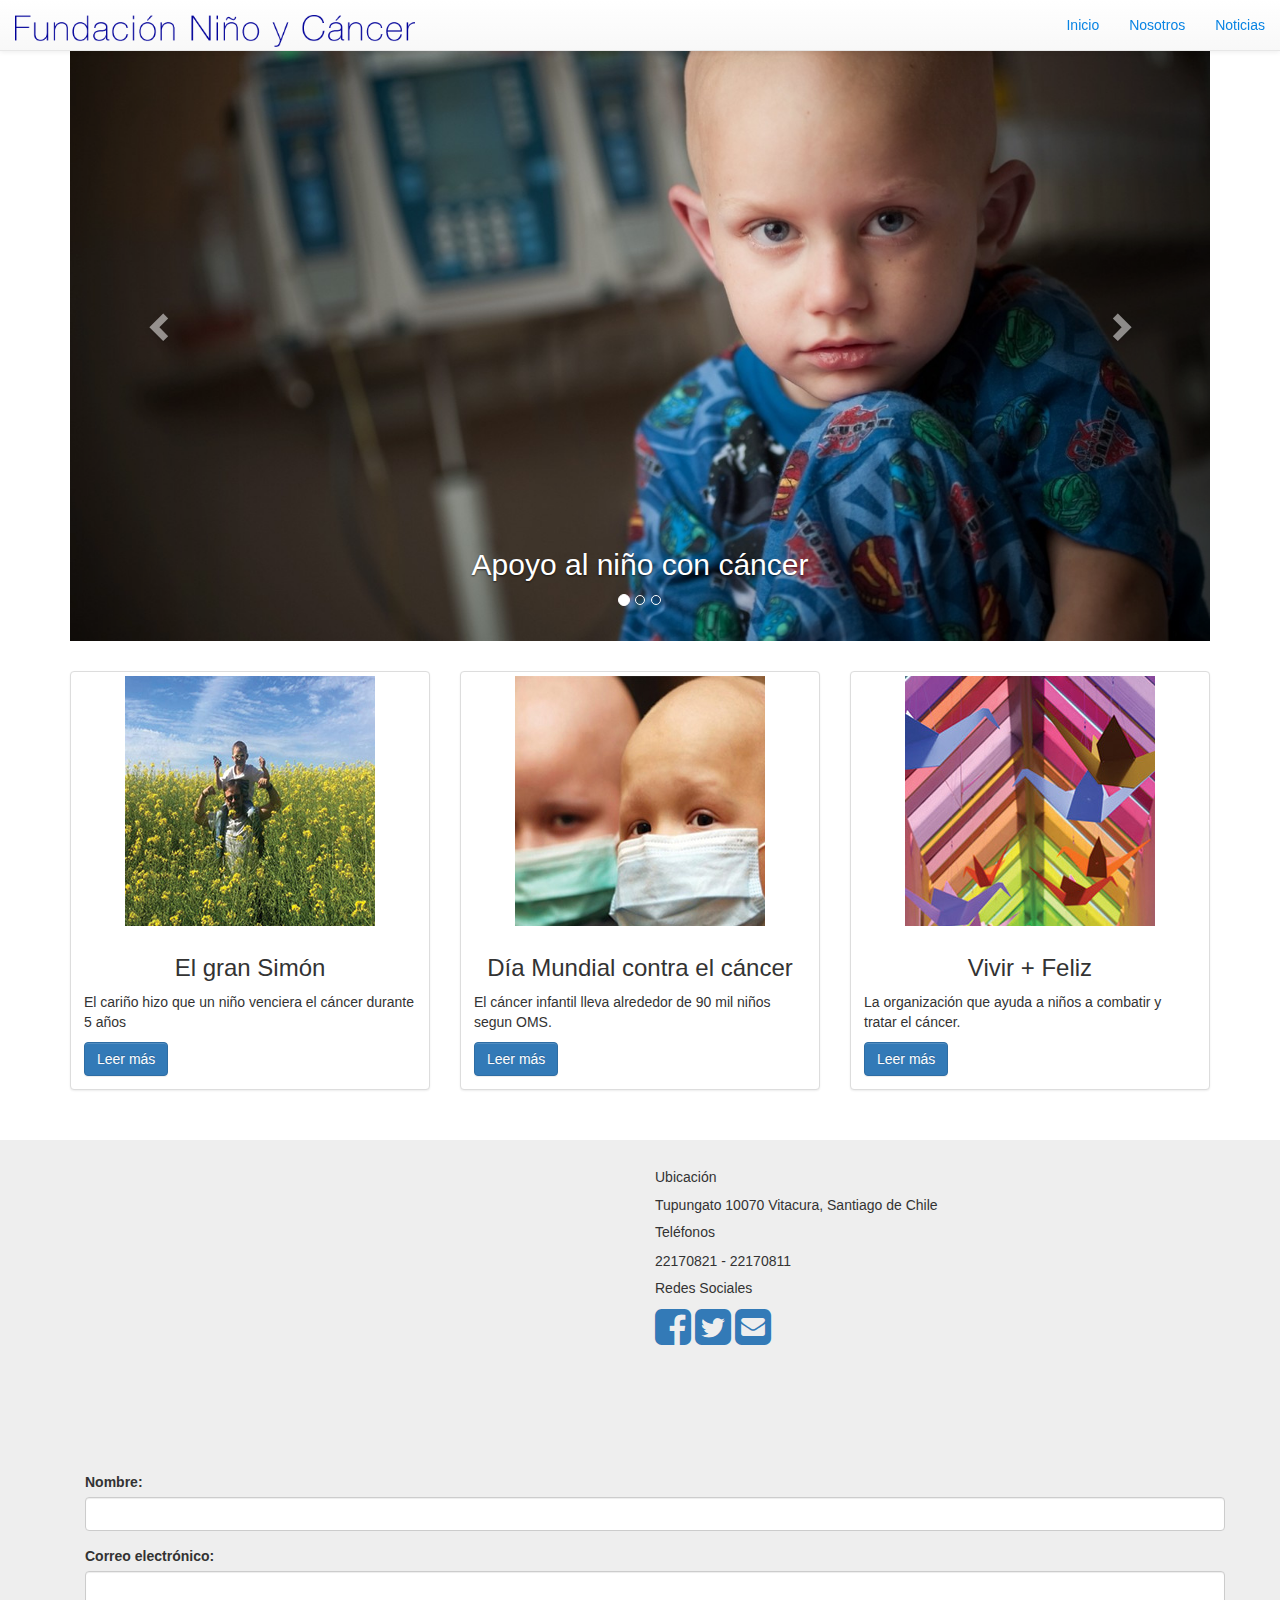
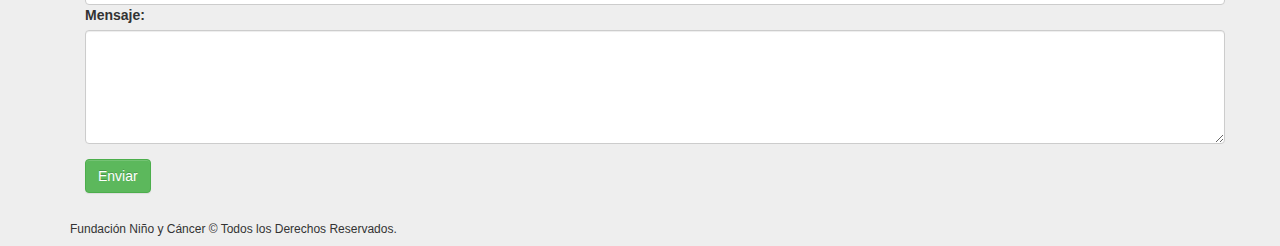
<file: index.html>
<!DOCTYPE html>
<html lang="en">

<head>
    <meta charset="UTF-8">
    <meta name="viewport" content="width=device-width, initial-scale=1.0">
    <title>Fundación Niño y Cáncer</title>
    <link rel="stylesheet" href="css/style.css" type="text/css">
    <link rel="stylesheet" href="css/bootstrap-theme.css" type="text/css">
    <link rel="stylesheet" href="css/bootstrap.css" type="text/css">
    <link href="https://fonts.googleapis.com/css?family=Source+Sans+Pro:400,700" rel="stylesheet">
    <link rel="stylesheet" href="css/font-awesome.min.css" type="text/css">
    <script src="js/bootstrap.js"></script>
    <script src="js/jquery.js"></script>
    <script src="js/bootstrap.min.js"></script>
</head>

<body>
    <!--menu-->
    <nav class="navbar navbar-default navbar-fixed-top">
        <div class="container-fluid">
            <div class="navbar-header">
                <a class="navbar-brand" href="index.html"><img src="images/logo.png" class="logotipo img-responsive" alt=""></a>
            </div>
            <ul class="nav navbar-nav navbar-right">
                <li><a href="index.html">Inicio</a></li>
                <li><a href="nosotros.html">Nosotros</a></li>
                <li><a href="noticias.html">Noticias</a></li>
            </ul>
        </div>
    </nav>
    <!--fin de menu-->

    <div class="container">
        <div class="row">
            <div class="col-md-12">
                <div id="carousel1" class="carousel slide" data-ride="carousel">
                    <ol class="carousel-indicators">
                        <li data-target="#carousel1" data-slide-to="0" class="active"></li>
                        <li data-target="#carousel1" data-slide-to="1"></li>
                        <li data-target="#carousel1" data-slide-to="2"></li>
                    </ol>

                    <div class="carousel-inner" role="listbox">

                        <div class="item active">
                            <img src="images/banner.jpg" alt="Imagen 1">
                            <div class="carousel-caption">
                                <h2> Apoyo al niño con cáncer</h2></div>
                        </div>

                        <div class="item">
                            <img src="images/banner2.jpg" alt="Imagen 2">
                            <div class="carousel-caption">
                                <h2>Voluntariado</h2></div>
                        </div>

                        <div class="item">
                            <img src="images/banner3.jpg" alt="Imagen 3">
                            <div class="carousel-caption">
                                <h2>Donaciones</h2></div>
                        </div>
                    </div>

                    <a class="left carousel-control" href="#carousel1" role="button" data-slide="prev">
                        <span class="glyphicon glyphicon-chevron-left" aria-hidden="true"></span>
                        <span class="sr-only">Anterior</span>
                    </a>
                    <a class="right carousel-control" href="#carousel1" role="button" data-slide="next">
                        <span class="glyphicon glyphicon-chevron-right" aria-hidden="true"></span>
                        <span class="sr-only">Siguiente</span>
                    </a>

                </div>

            </div>
        </div>
    </div>

    <!--thumbnails-->
    <div class="imagenes">
        <div class="container">

            <div class="row">
                <div class="col-sm-6 col-md-4">
                    <div class="thumbnail">
                        <img src="images/blog1.jpg" alt="imagen">
                        <div class="caption">
                            <h3>El gran Simón</h3>
                            <p>El cariño hizo que un niño venciera el cáncer durante 5 años</p>
                            <a href="noticias.html">
                                <button class="btn btn-primary">Leer más</button>
                            </a>
                        </div>
                    </div>
                </div>

                <div class="col-sm-6 col-md-4">
                    <div class="thumbnail">
                        <img src="images/blog2.jpg" alt="imagen">
                        <div class="caption">
                            <h3>Día Mundial contra el cáncer </h3>
                            <p>El cáncer infantil lleva alrededor de 90 mil niños segun OMS.</p>
                            <a href="noticias.html">
                                <button class="btn btn-primary">Leer más</button>
                            </a>
                        </div>
                    </div>
                </div>

                <div class="col-sm-6 col-md-4">
                    <div class="thumbnail">
                        <img src="images/blog3.jpg" alt="imagen">
                        <div class="caption">
                            <h3>Vivir + Feliz</h3>
                            <p>La organización que ayuda a niños a combatir y tratar el cáncer.</p>
                            <a href="noticias.html">
                                <button class="btn btn-primary">Leer más</button>
                            </a>
                        </div>
                    </div>
                </div>
            </div>

        </div>
    </div>
    <!-- fin de thumbnails-->

    <!--mapa y redes sociales-->
    <div class="mapa">
        <div class="container">
            <div class="row">
                <div class="col-sm-6 col-md-6">
                    <div class="embed-responsive embed-responsive-16by9">
                        <iframe src="https://www.google.com/maps/embed?pb=!1m18!1m12!1m3!1d3331.5093060796244!2d-70.53933968458671!3d-33.38387450148491!2m3!1f0!2f0!3f0!3m2!1i1024!2i768!4f13.1!3m3!1m2!1s0x9662c952b6e45c13%3A0xe20a79d839401910!2sTupungato+10070%2C+Vitacura%2C+Regi%C3%B3n+Metropolitana!5e0!3m2!1ses-419!2scl!4v1526783578929" width="600" height="450" frameborder="0" style="border:0" allowfullscreen></iframe>
                    </div>
                </div>
                <div class="col-sm-6 col-md-6">
                    <h5>Ubicación</h5>
                    <p>Tupungato 10070 Vitacura, Santiago de Chile</p>
                    <h5>Teléfonos</h5>
                    <p>22170821 - 22170811</p>
                    <h5>Redes Sociales</h5>
                    <a href="https://www.facebook.com/cancerynino"><i id="social-fb" class="fa fa-facebook-square fa-3x social"></i></a>
                    <a href="https://twitter.com/cancerynino"><i id="social-tw" class="fa fa-twitter-square fa-3x social"></i></a>
                    <a href="mailto:fundacion@ninoycancer.cl"><i id="social-em" class="fa fa-envelope-square fa-3x social"></i></a>
                </div>

                <!--formulario de contacto-->
                <div class="col-sm-12">
                    <div class="container">

                        <form>

                            <div class="form-group">
                                <label for="nombre">Nombre:</label>
                                <input type="text" class="form-control" id="nombre">
                            </div>
                            <div class="form-group">
                                <label for="correo">Correo electrónico:</label>
                                <input type="email" class="form-control" id="email">
                                <label for="comment">Mensaje:</label>
                                <textarea class="form-control" rows="5" id="mensaje"></textarea>

                            </div>
                        </form>
                        <button type="submit" class="btn btn-success">Enviar</button>
                    </div>

                </div>
                <!--fin formulario de contacto-->
            </div>
        </div>
    </div>
    <!--fin mapa y rrss-->

    <!--footer-->
    <div class="footer">
        <div class="container">

            <h6>Fundación Niño y Cáncer © Todos los Derechos Reservados.</h6>
        </div>
    </div>
    <!--fin footer-->
</body>

</html>
</file>
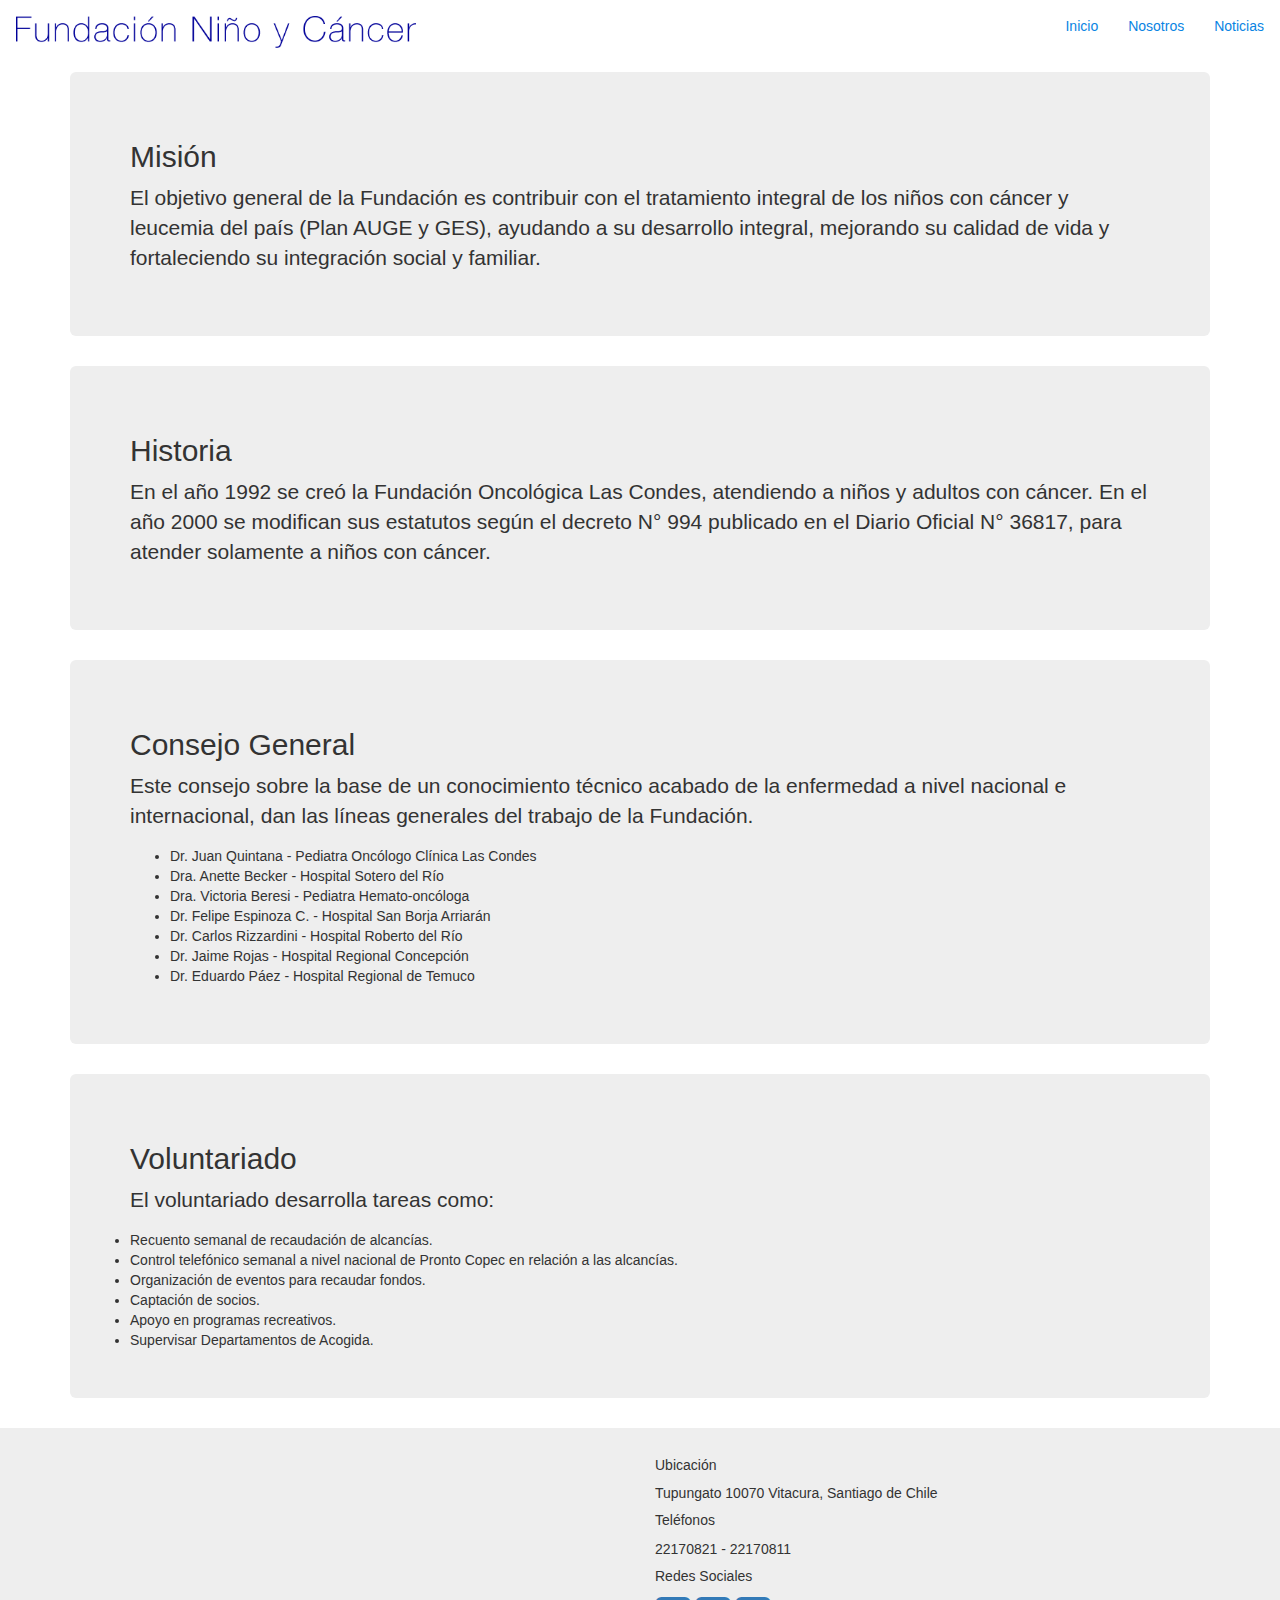
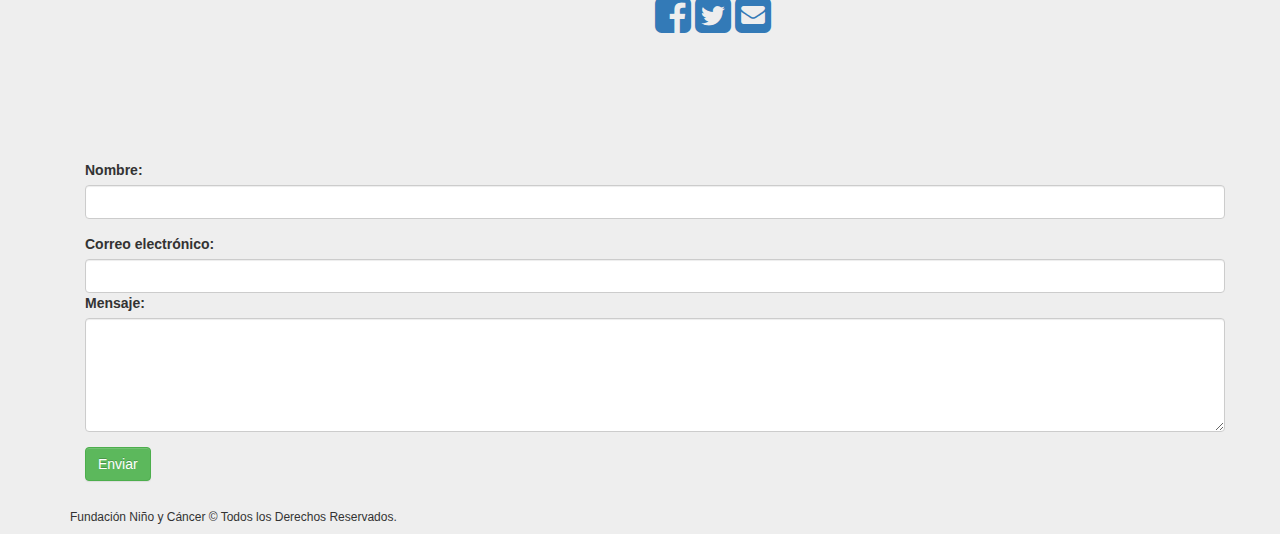
<file: nosotros.html>
<!DOCTYPE html>
<html lang="en">

<head>
    <meta charset="UTF-8">
    <meta name="viewport" content="width=device-width, initial-scale=1.0">
    <title>Fundación Niño y Cáncer</title>
    <link rel="stylesheet" href="css/style.css" type="text/css">
    <link rel="stylesheet" href="css/bootstrap-theme.css" type="text/css">
    <link rel="stylesheet" href="css/bootstrap.css" type="text/css">
    <link href="https://fonts.googleapis.com/css?family=Source+Sans+Pro:400,700" rel="stylesheet">
    <link rel="stylesheet" href="css/font-awesome.min.css" type="text/css">
    <script src="js/bootstrap.js"></script>
    <script src="js/jquery.js"></script>
    <script src="js/bootstrap.min.js"></script>
</head>

<body>
    <!--menu-->
    <nav class="navbar navbar-dark">
        <div class="container-fluid">
            <div class="navbar-header">
                <a class="navbar-brand" href="index.html"><img src="images/logo.png" class="logotipo img-responsive" alt=""></a>
            </div>
            <ul class="nav navbar-nav navbar-right">
                <li><a href="index.html">Inicio</a></li>
                <li><a href="nosotros.html">Nosotros</a></li>
                <li><a href="noticias.html">Noticias</a></li>
            </ul>
        </div>
    </nav>
    <!--fin menu-->

    <!--sobre nosotros-->

    <div class="nosotros">
        <div class="container">
            <div class="row">
                <div class="col-md-12 col-sm-6">
                    <div class="jumbotron">
                        <h2>Misión</h2>
                        <p>El objetivo general de la Fundación es contribuir con el tratamiento integral de los niños con cáncer y leucemia del país (Plan AUGE y GES), ayudando a su desarrollo integral, mejorando su calidad de vida y fortaleciendo su integración social y familiar.</p>
                    </div>
                    <div class="jumbotron">
                        <h2>Historia</h2>
                        <p>En el año 1992 se creó la Fundación Oncológica Las Condes, atendiendo a niños y adultos con cáncer. En el año 2000 se modifican sus estatutos según el decreto N° 994 publicado en el Diario Oficial N° 36817, para atender solamente a niños con cáncer.</p>
                    </div>
                    <div class="jumbotron">
                        <h2>Consejo General</h2>
                        <p>Este consejo sobre la base de un conocimiento técnico acabado de la enfermedad a nivel nacional e internacional, dan las líneas generales del trabajo de la Fundación.</p>
                        <ul>
                            <li>Dr. Juan Quintana - Pediatra Oncólogo Clínica Las Condes</li>
                            <li>Dra. Anette Becker - Hospital Sotero del Río</li>
                            <li>Dra. Victoria Beresi - Pediatra Hemato-oncóloga</li>
                            <li>Dr. Felipe Espinoza C. - Hospital San Borja Arriarán</li>
                            <li>Dr. Carlos Rizzardini - Hospital Roberto del Río</li>
                            <li>Dr. Jaime Rojas - Hospital Regional Concepción</li>
                            <li>Dr. Eduardo Páez - Hospital Regional de Temuco</li>
                        </ul>
                    </div>
                    <div class="jumbotron">
                        <h2>Voluntariado</h2>
                        <p>El voluntariado desarrolla tareas como:</p>
                        <li>Recuento semanal de recaudación de alcancías.</li>
                        <li>Control telefónico semanal a nivel nacional de Pronto Copec en relación a las alcancías.</li>
                        <li>Organización de eventos para recaudar fondos.</li>
                        <li>Captación de socios.</li>
                        <li>Apoyo en programas recreativos.</li>
                        <li>Supervisar Departamentos de Acogida.</li>
                    </div>
                </div>
            </div>
        </div>

    </div>
    <!--fin sobre nosotros-->

    <!--mapa y redes sociales-->
    <div class="mapa">
        <div class="container">
            <div class="row">
                <div class="col-sm-6 col-md-6">
                    <div class="embed-responsive embed-responsive-16by9">
                        <iframe src="https://www.google.com/maps/embed?pb=!1m18!1m12!1m3!1d3331.5093060796244!2d-70.53933968458671!3d-33.38387450148491!2m3!1f0!2f0!3f0!3m2!1i1024!2i768!4f13.1!3m3!1m2!1s0x9662c952b6e45c13%3A0xe20a79d839401910!2sTupungato+10070%2C+Vitacura%2C+Regi%C3%B3n+Metropolitana!5e0!3m2!1ses-419!2scl!4v1526783578929" width="600" height="450" frameborder="0" style="border:0" allowfullscreen></iframe>
                    </div>
                </div>
                <div class="col-sm-6 col-md-6">
                    <h5>Ubicación</h5>
                    <p>Tupungato 10070 Vitacura, Santiago de Chile</p>
                    <h5>Teléfonos</h5>
                    <p>22170821 - 22170811</p>
                    <h5>Redes Sociales</h5>
                    <a href="https://www.facebook.com/cancerynino"><i id="social-fb" class="fa fa-facebook-square fa-3x social"></i></a>
                    <a href="https://twitter.com/cancerynino"><i id="social-tw" class="fa fa-twitter-square fa-3x social"></i></a>
                    <a href="mailto:fundacion@ninoycancer.cl"><i id="social-em" class="fa fa-envelope-square fa-3x social"></i></a>
                </div>

                <!--formulario de contacto-->
                <div class="col-sm-12">
                    <div class="container">
                      

                        <form>

                            <div class="form-group">
                                <label for="nombre">Nombre:</label>
                                <input type="text" class="form-control" id="nombre">
                            </div>
                            <div class="form-group">
                                <label for="correo">Correo electrónico:</label>
                                <input type="email" class="form-control" id="email">
                                <label for="comment">Mensaje:</label>
                                <textarea class="form-control" rows="5" id="mensaje"></textarea>

                            </div>
                        </form>
                        <button type="submit" class="btn btn-success">Enviar</button>
                    </div>

                </div>
                <!--fin formulario de contacto-->
            </div>
        </div>
    </div>
    <!--fin mapa y rrss-->

    <!--footer-->
    <div class="footer">
        <div class="container">

            <h6>Fundación Niño y Cáncer © Todos los Derechos Reservados.</h6>
        </div>
    </div>
    <!--fin footer-->
</body>

</html>
</file>
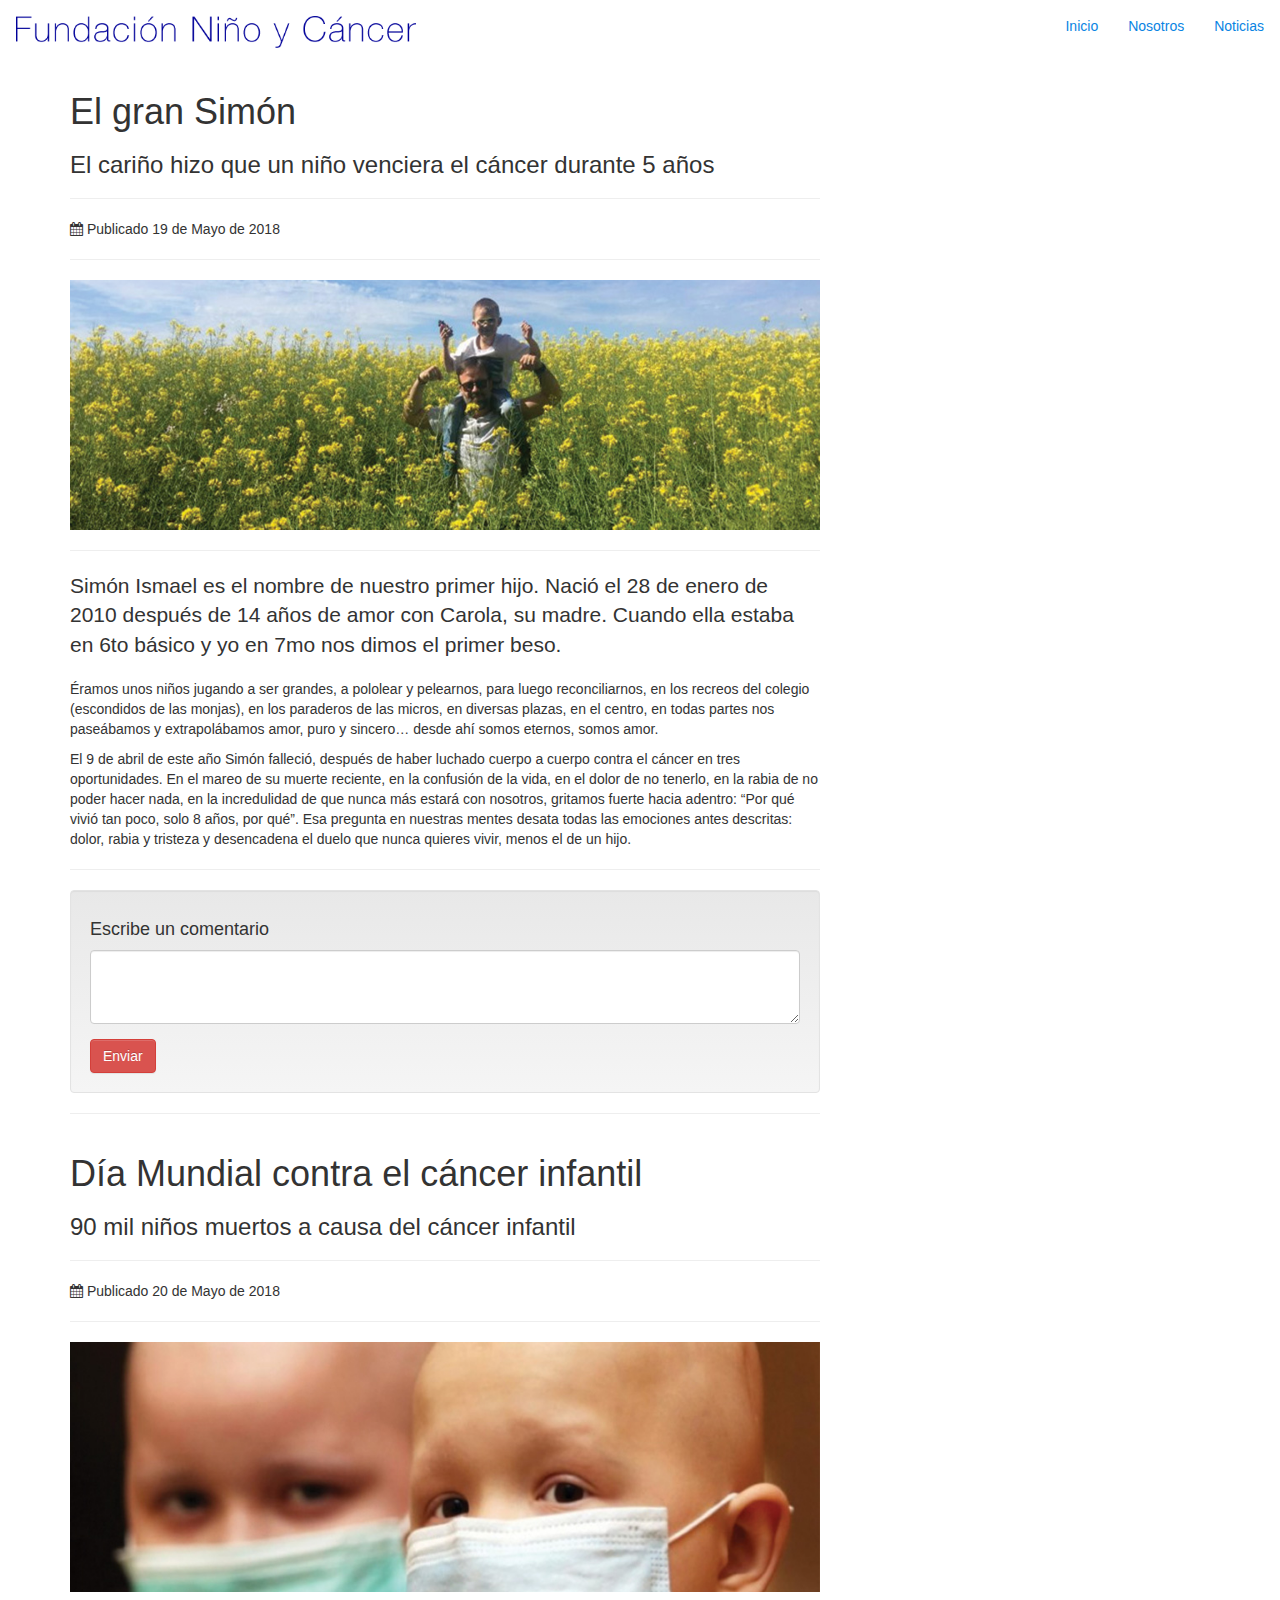
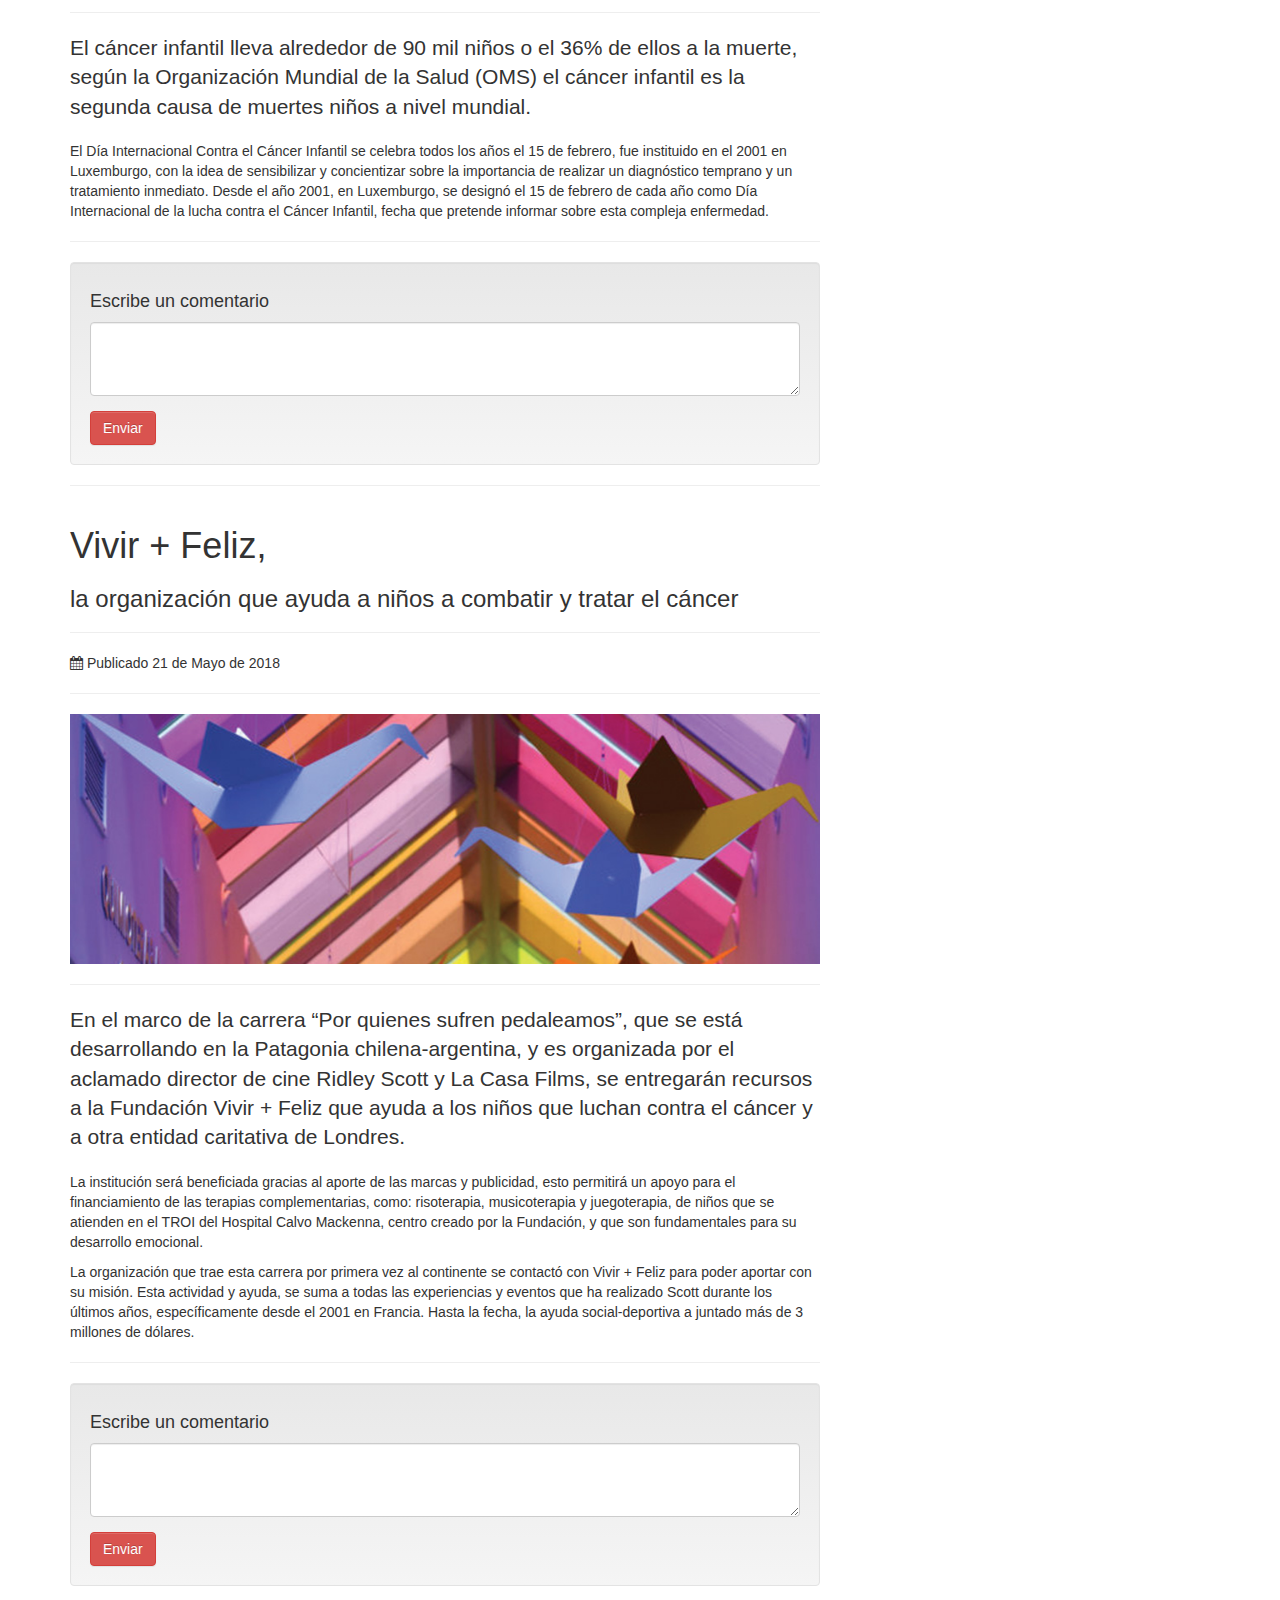
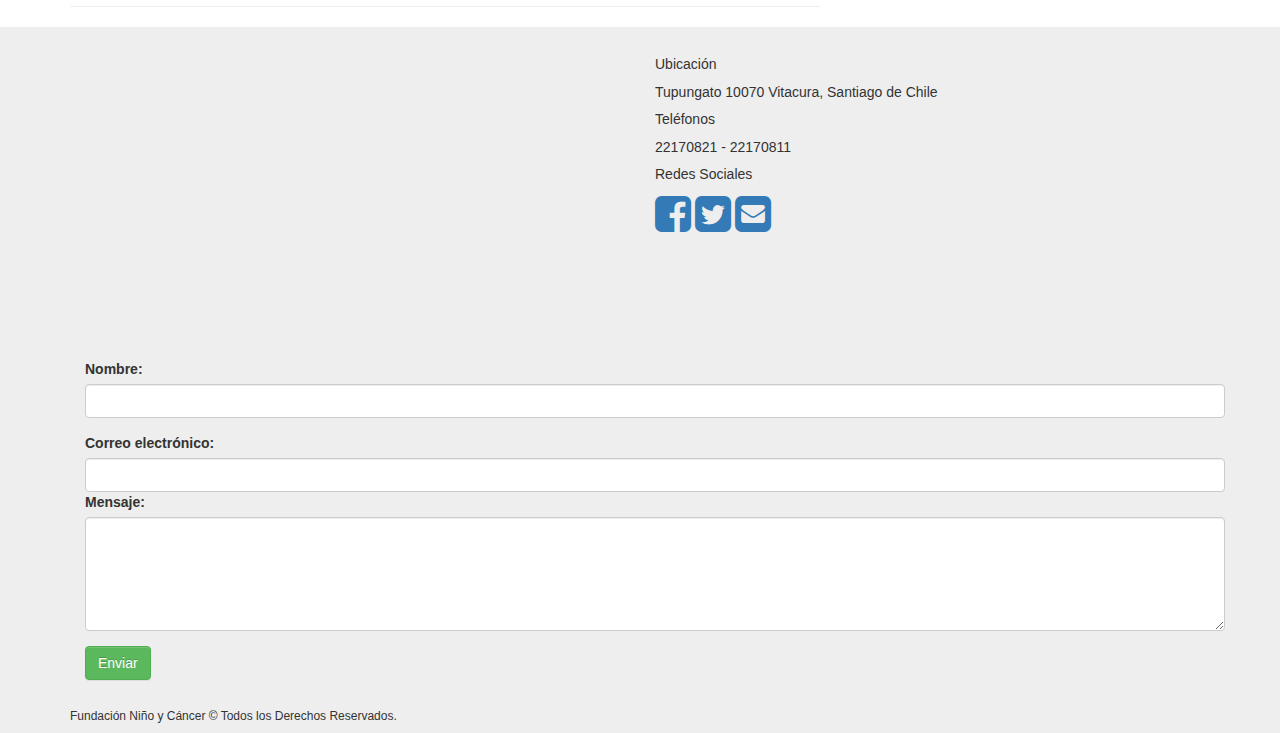
<file: noticias.html>
<!DOCTYPE html>
<html lang="en">

<head>
    <meta charset="UTF-8">
    <meta name="viewport" content="width=device-width, initial-scale=1.0">
    <title>Fundación Niño y Cáncer</title>
    <link rel="stylesheet" href="css/style.css" type="text/css">
    <link rel="stylesheet" href="css/bootstrap-theme.css" type="text/css">
    <link rel="stylesheet" href="css/bootstrap.css" type="text/css">
    <link href="https://fonts.googleapis.com/css?family=Source+Sans+Pro:400,700" rel="stylesheet">
    <link rel="stylesheet" href="css/font-awesome.min.css" type="text/css">
    <script src="js/bootstrap.js"></script>
    <script src="js/jquery.js"></script>
    <script src="js/bootstrap.min.js"></script>
</head>

<body>
    <!--menu-->
    <nav class="navbar navbar-dark">
        <div class="container-fluid">
            <div class="navbar-header">
                <a class="navbar-brand" href="index.html"><img src="images/logo.png" class="logotipo img-responsive" alt=""></a>
            </div>
            <ul class="nav navbar-nav navbar-right">
                <li><a href="index.html">Inicio</a></li>
                <li><a href="nosotros.html">Nosotros</a></li>
                <li><a href="noticias.html">Noticias</a></li>
            </ul>
        </div>
    </nav>
    <!--fin menu-->

    <!-- noticias-->
    <div class="container">
        <div class="row">
            <div class="col-lg-8">
                <h1>El gran Simón</h1>
                <h3>El cariño hizo que un niño venciera el cáncer durante 5 años </h3>
                <hr><p><span class="fa fa-calendar"></span> Publicado 19 de Mayo de 2018</p><hr>
                <img class="img-responsive" src="images/noticia1.jpg" alt="">
                <hr>
                <p class="lead">Simón Ismael es el nombre de nuestro primer hijo. Nació el 28 de enero de 2010 después de 14 años de amor con Carola, su madre. Cuando ella estaba en 6to básico y yo en 7mo nos dimos el primer beso.</p>
                <p>Éramos unos niños jugando a ser grandes, a pololear y pelearnos, para luego reconciliarnos, en los recreos del colegio (escondidos de las monjas), en los paraderos de las micros, en diversas plazas, en el centro, en todas partes nos paseábamos y extrapolábamos amor, puro y sincero… desde ahí somos eternos, somos amor.</p>
                <p>El 9 de abril de este año Simón falleció, después de haber luchado cuerpo a cuerpo contra el cáncer en tres oportunidades. En el mareo de su muerte reciente, en la confusión de la vida, en el dolor de no tenerlo, en la rabia de no poder hacer nada, en la incredulidad de que nunca más estará con nosotros, gritamos fuerte hacia adentro: “Por qué vivió tan poco, solo 8 años, por qué”. Esa pregunta en nuestras mentes desata todas las emociones antes descritas: dolor, rabia y tristeza y desencadena el duelo que nunca quieres vivir, menos el de un hijo.</p><hr>
            <div class="well">
                <h4>Escribe un comentario</h4>
                <form role="form">
                    <div class="form-group">
                        <textarea class="form-control" rows="3"></textarea>
                    </div>
                    <button type="submit" class="btn btn-danger">Enviar</button>
                </form>
            </div>
            <hr>
            </div>

            <div class="col-lg-8">
                <h1>Día Mundial contra el cáncer infantil</h1>
                <h3>90 mil niños muertos a causa del cáncer infantil</h3>
                <hr><p><span class="fa fa-calendar"></span> Publicado 20 de Mayo de 2018</p><hr>
                <img class="img-responsive" src="images/noticia2.jpg" alt="">
                <hr>
                <p class="lead">El cáncer infantil lleva alrededor de 90 mil niños o el 36% de ellos a la muerte, según la Organización Mundial de la Salud (OMS) el cáncer infantil es la segunda causa de muertes niños a nivel mundial.</p>
                <p>El Día Internacional Contra el Cáncer Infantil se celebra todos los años el 15 de febrero, fue instituido en el 2001 en Luxemburgo, con la idea de sensibilizar y concientizar sobre la importancia de realizar un diagnóstico temprano y un tratamiento inmediato. Desde el año 2001, en Luxemburgo, se designó el 15 de febrero de cada año como Día Internacional de la lucha contra el Cáncer Infantil, fecha que pretende informar sobre esta compleja enfermedad.</p><hr>
            <div class="well">
                <h4>Escribe un comentario</h4>
                <form role="form">
                    <div class="form-group">
                        <textarea class="form-control" rows="3"></textarea>
                    </div>
                    <button type="submit" class="btn btn-danger">Enviar</button>
                </form>
            </div>
            <hr>
            </div>

            <div class="col-lg-8">
                <h1>Vivir + Feliz,</h1>
                <h3>la organización que ayuda a niños a combatir y tratar el cáncer </h3>
                <hr><p><span class="fa fa-calendar"></span> Publicado 21 de Mayo de 2018</p><hr>
                <img class="img-responsive" src="images/noticia3.jpg" alt="">
                <hr>
                <p class="lead">En el marco de la carrera “Por quienes sufren pedaleamos”, que se está desarrollando en la Patagonia chilena-argentina, y es organizada por el aclamado director de cine Ridley Scott y La Casa Films, se entregarán recursos a la Fundación Vivir + Feliz que ayuda a los niños que luchan contra el cáncer y a otra entidad caritativa de Londres.</p>
                <p> La institución será beneficiada gracias al aporte de las marcas y publicidad, esto permitirá un apoyo para el financiamiento de las terapias complementarias, como: risoterapia, musicoterapia y juegoterapia, de niños que se atienden en el TROI del Hospital Calvo Mackenna, centro creado por la Fundación, y que son fundamentales para su desarrollo emocional.</p>
                <p>La organización que trae esta carrera por primera vez al continente se contactó con Vivir + Feliz para poder aportar con su misión. Esta actividad y ayuda, se suma a todas las experiencias y eventos que ha realizado Scott durante los últimos años, específicamente desde el 2001 en Francia. Hasta la fecha, la ayuda social-deportiva a juntado más de 3 millones de dólares.</p><hr>
            <div class="well">
                <h4>Escribe un comentario</h4>
                <form role="form">
                    <div class="form-group">
                        <textarea class="form-control" rows="3"></textarea>
                    </div>
                    <button type="submit" class="btn btn-danger">Enviar</button>
                </form>
            </div>
            <hr>
            </div>
        </div>
    </div>
    <!--fin noticias-->

    <!--mapa y redes sociales-->
    <div class="mapa">
        <div class="container">
            <div class="row">
                <div class="col-sm-6 col-md-6">
                    <div class="embed-responsive embed-responsive-16by9">
                        <iframe src="https://www.google.com/maps/embed?pb=!1m18!1m12!1m3!1d3331.5093060796244!2d-70.53933968458671!3d-33.38387450148491!2m3!1f0!2f0!3f0!3m2!1i1024!2i768!4f13.1!3m3!1m2!1s0x9662c952b6e45c13%3A0xe20a79d839401910!2sTupungato+10070%2C+Vitacura%2C+Regi%C3%B3n+Metropolitana!5e0!3m2!1ses-419!2scl!4v1526783578929" width="600" height="450" frameborder="0" style="border:0" allowfullscreen></iframe>
                    </div>
                </div>
                <div class="col-sm-6 col-md-6">
                    <h5>Ubicación</h5>
                    <p>Tupungato 10070 Vitacura, Santiago de Chile</p>
                    <h5>Teléfonos</h5>
                    <p>22170821 - 22170811</p>
                    <h5>Redes Sociales</h5>
                    <a href="https://www.facebook.com/cancerynino"><i id="social-fb" class="fa fa-facebook-square fa-3x social"></i></a>
                    <a href="https://twitter.com/cancerynino"><i id="social-tw" class="fa fa-twitter-square fa-3x social"></i></a>
                    <a href="mailto:fundacion@ninoycancer.cl"><i id="social-em" class="fa fa-envelope-square fa-3x social"></i></a>
                </div>

                <!--formulario de contacto-->
                <div class="col-sm-12">
                    <div class="container">
                      

                        <form>

                            <div class="form-group">
                                <label for="nombre">Nombre:</label>
                                <input type="text" class="form-control" id="nombre">
                            </div>
                            <div class="form-group">
                                <label for="correo">Correo electrónico:</label>
                                <input type="email" class="form-control" id="email">
                                <label for="comment">Mensaje:</label>
                                <textarea class="form-control" rows="5" id="mensaje"></textarea>

                            </div>
                        </form>
                        <button type="submit" class="btn btn-success">Enviar</button>
                    </div>

                </div>
                <!--fin formulario de contacto-->
            </div>
        </div>
    </div>
    <!--fin mapa y rrss-->

    <!--footer-->
    <div class="footer">
        <div class="container">

            <h6>Fundación Niño y Cáncer © Todos los Derechos Reservados.</h6>
        </div>
    </div>
    <!--fin footer-->

    
</body>

</html>
</file>
<file: css/style.css>
body {
	margin: 0;
	padding: 0;
	font-family: 'Source Sans Pro', sans-serif;
}

.logotipo {
	display: block;
	width: 400px;
}

.nav a {
	color: #0984e3 !important;
}

.nav > li > a:hover, .nav > li > a:focus {
  background-color: transparent !important;
  text-decoration: none;

}

.imagenes {
	padding: 30px;
}

.imagenes h3  {
	text-align: center;
}

.mapa {
	background-color: #eeeeee;
	padding: 20px;
}

.footer {
	background-color: #eeeeee;
	
}

@media screen and (max-width: 480px) {
    .logotipo {
    	max-width: 80%;
    }

    .carousel-inner h2 {
    	font-size: 15px;
    }
}
</file>
